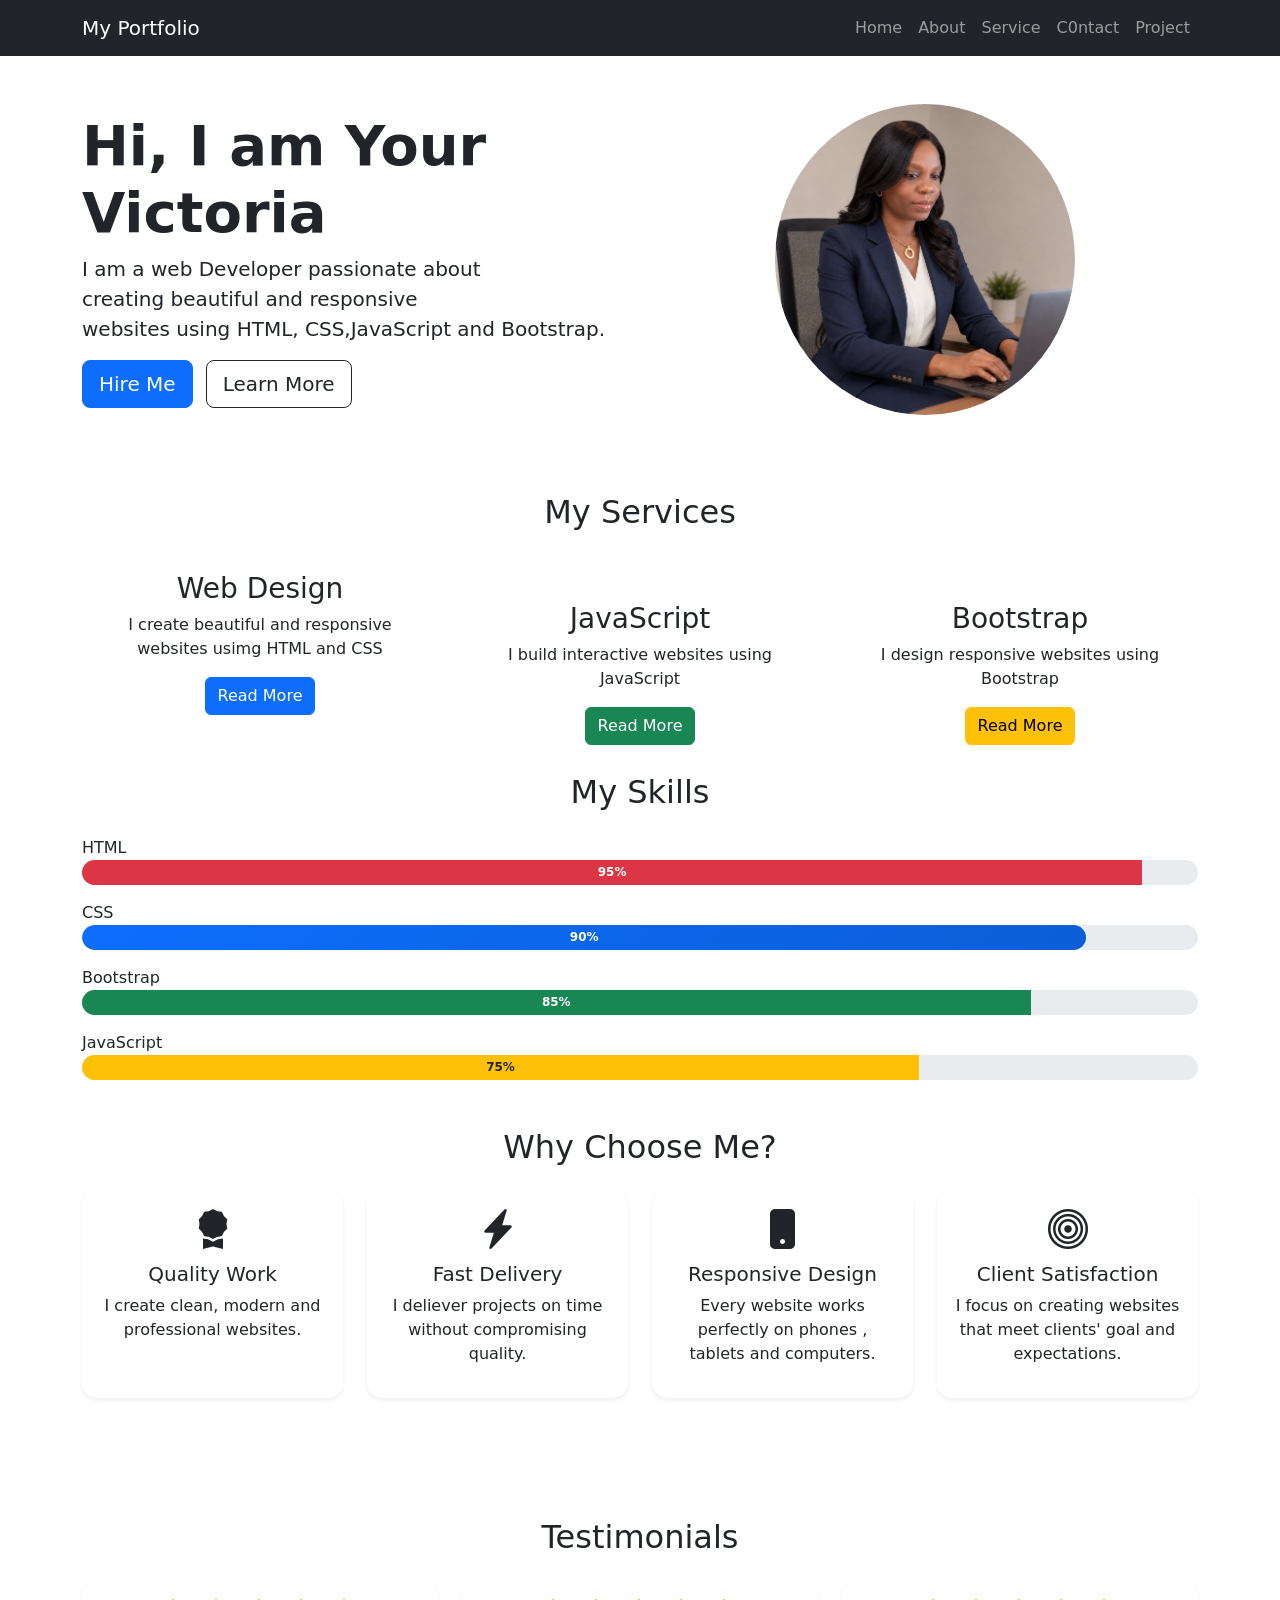
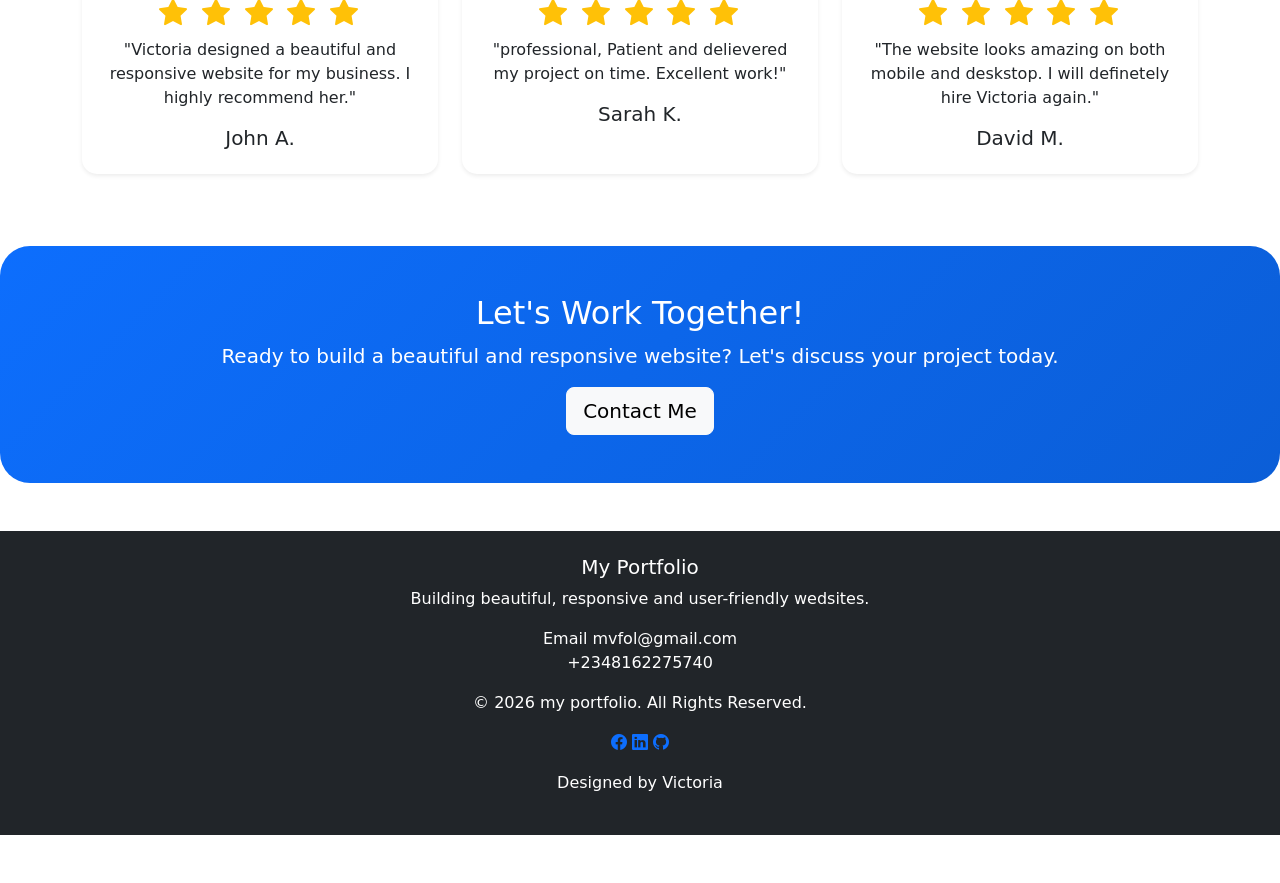
<file: index.html>
<!DOCTYPE html>
<html lang="en">
<head>
  <meta charset="UTF-8">
  <meta name="viewport" content="width=device-width, initial-scale=1.0">
  <title>My Portfolio | Folakemi Victoria</title>
   <link rel="stylesheet" href="https://cdn.jsdelivr.net/npm/bootstrap@5.3.8/dist/css/bootstrap.min.css">
   <link rel="stylesheet" href="https://cdn.jsdelivr.net/npm/bootstrap-icons@1.13.1/font/bootstrap-icons.min.css">
   <link rel="stylesheet" href="https://unpkg.com/aos@2.3.4/dist/aos.css">
    <link rel="icon" type="image/png" href="fk-favicon.png">
<link rel="stylesheet" href="style.css">
</head>
<body>
     <nav class="navbar navbar-expand-lg navbar-dark bg-dark sticky-top">
      <div class="container">
        <a class="navbar-brand" href="#">My Portfolio</a>
        <button class="navbar-toggler"
        type="button"
        data-bs-toggle="collapse"
        data-bs-target="#menu">
        <span class="navbar-toggler-icon"></span>

        </button>
        <div class="collapse navbar-collapse" id="menu">
          <ul class="navbar-nav ms-auto">
            <li class="nav-item">
              <a class="nav-link" href="index.html">Home</a>

            </li>
             <li class="nav-item">
              <a class="nav-link" href="about.html">About</a>

            </li>
             <li class="nav-item">
              <a class="nav-link" href="service.html">Service</a>

            </li>
                <li class="nav-item">
              <a class="nav-link" href="contact.html">C0ntact</a>

            </li>
            <li class="nav-item">
              <a class="nav-link" href="project.html">Project</a>

            </li>




          </ul>

        </div>
         

        </div>

      </div>

    </nav>
    <section class="hero py-5" data-aos="fade-up">
      <div class="container">
        <div class="row align-items-center">
          <div class="col-md-6">
            <h1 class="display-4 fw-bold">Hi, I am Your Victoria</h1>
    <p class="lead" id="Message">I am a web Developer 
      passionate about <br> creating beautiful and responsive <br> websites using
       HTML, CSS,JavaScript and Bootstrap.</p>
            <a href="contact.html" class="btn btn-primary btn-lg">Hire Me</a>
            <a href="about.html" class="btn btn-outline-dark btn-lg ms-2">Learn More</a>
          </div>
          <div class="col-md-6 text-center">
            <img src="my profile pix.png" class="img-fluid rounded-circle" width="300" alt="profile Image">

          </div>

        </div>

      </div>

      <section class="container mt-5 fade-in ">
        <h2 class="text-center mb-4">My Services</h2>
        <div class="row">
          <div class="col-md-4 mb-4">
            <div class="card h-100 text-center">
              <div class="card-body">
                <h3>Web Design</h3>
                <p>I create beautiful and responsive websites usimg HTML and CSS</p>
                <a href="service.html" class="btn btn-primary">Read More</a>

              </div>

            </div>

          </div>
           <div class="col-md-4 mb-4 fade-in">
            <div class="card h-100 text-center">
              <div class="card-body">
                <h3>JavaScript</h3>
                <p>I build interactive websites using JavaScript</p>
                <a href="service.html" class="btn btn-success">Read More</a>

              </div>

            </div>

          </div>
           <div class="col-md-4 mb-4 fade-in">
            <div class="card h-100 text-center">
              <div class="card-body">
                <h3>Bootstrap</h3>
                <p>I design responsive websites using Bootstrap</p>
                <a href="service.html" class="btn btn-warning">Read More</a>

              </div>

            </div>

          </div>

        </div>

      </section>

      <section class="container mt-5">
        <h2 class="text-center mb-4">My Skills</h2>
        <div class="mb-3">
          <label for="
          form-label">HTML</label>
          <div class="progress">
            <div class="progress-bar bg-danger" style="width: 95%;">95%

            </div>

          </div>

        </div>
        <div class="mb-3">
          <label for="
          form-label">  CSS</label>
          <div class="progress">
            <div class="progress-bar bg-primary" style="width: 90%;">90%

            </div>

          </div>

        </div>
        <div class="mb-3">
          <label for="
          form-label">Bootstrap</label>
          <div class="progress">
            <div class="progress-bar bg-success" style="width: 85%;">85%

            </div>

          </div>

        </div>
        <div class="mb-3">
          <label for="
          form-label">JavaScript</label>
          <div class="progress">
            <div class="progress-bar bg-warning text-dark" style="width: 75%;">75%

            </div>

          </div>

        </div>


      </section>

      <section class="container mt-5 mb-5">
        <h2 class="text-center mb-4">Why Choose Me?</h2>
        <div class="row">
          <div class="col-md-3 mb-4">
            <div class="card text-center h-100 shadow-sm">
              <div class="card-body">
                <h1><i class="bi bi-award-fill"></i> </h1>
                <h5>Quality Work</h5>
                <p>I create clean, modern and professional websites.</p>


              </div>

            </div>

          </div>
           <div class="col-md-3 mb-4">
            <div class="card text-center h-100 shadow-sm">
              <div class="card-body">
                <h1><i class="bi bi-lightning-charge-fill"></i> </h1>
                <h5>Fast Delivery</h5>
                <p>I deliever projects on time without compromising quality.</p>


              </div>

            </div>

          </div>
           <div class="col-md-3 mb-4">
            <div class="card text-center h-100 shadow-sm">
              <div class="card-body">
                <h1><i class="bi bi-phone-fill"></i> </h1>
                <h5>Responsive Design</h5>
                <p>Every website works perfectly on phones , tablets and computers.</p>


              </div>

            </div>

          </div>
           <div class="col-md-3 mb-4">
            <div class="card text-center h-100 shadow-sm">
              <div class="card-body">
                <h1><i class="bi bi-bullseye"></i> </h1>
                <h5>Client Satisfaction</h5>
                <p>I focus on creating websites that meet clients' goal and expectations.</p>


              </div>

            </div>

          </div>

        </div>

      </section>

      <section class="container py-5" data-aos="fade-up">
        <h2 class="text-center mb-4">Testimonials</h2>
        <div class="row">
          <div class="col-md-4 mb-4">
            <div class="card shadow-sm h-100 text-center">
              <div class="card-body">
                <h3 class="text-warning">
                  <i class="bi bi-star-fill"></i>
                   <i class="bi bi-star-fill"></i>
                    <i class="bi bi-star-fill"></i>
                     <i class="bi bi-star-fill"></i>
                      <i class="bi bi-star-fill"></i>
                </h3>
                <p>"Victoria designed a beautiful and responsive website for my business. I highly recommend her."</p>
                <h5>John A.</h5>

              </div>

            </div>

          </div>
            <div class="col-md-4 mb-4">
            <div class="card shadow-sm h-100 text-center">
              <div class="card-body">
                <h3 class="text-warning">
                  <i class="bi bi-star-fill"></i>
                   <i class="bi bi-star-fill"></i>
                    <i class="bi bi-star-fill"></i>
                     <i class="bi bi-star-fill"></i>
                      <i class="bi bi-star-fill"></i>
                </h3>
                <p>"professional, Patient and delievered my project on time. Excellent work!"</p>
                <h5>Sarah K.</h5>

              </div>

            </div>

          </div>
            <div class="col-md-4 mb-4">
            <div class="card shadow-sm h-100 text-center">
              <div class="card-body">
                <h3 class="text-warning"><i class="bi bi-star-fill"></i>
                   <i class="bi bi-star-fill"></i>
                    <i class="bi bi-star-fill"></i>
                     <i class="bi bi-star-fill"></i>
                      <i class="bi bi-star-fill"></i></h3>
                <p>"The website looks amazing on both mobile and deskstop. I will definetely hire Victoria again."</p>
                <h5>David M.</h5>

              </div>

            </div>

          </div>
            

        </div>
         
      </section>
      <section class="bg-primary text-white text-center py-5">
        <div class="container">
          <h2>Let's Work Together!</h2>
          <p class="lead">Ready to build a beautiful and responsive website? Let's discuss your project today.</p>
          <a href="contact.html" class="btn btn-light btn-lg">Contact Me</a>

        </div>

      </section>






      <footer class="bg-dark text-white text-center p-4 mt-5" data-aos="fade-up">
        <h5>My Portfolio</h5>
        <p>Building beautiful, responsive and user-friendly wedsites.</p>
        <p>Email mvfol@gmail.com <br>+2348162275740</p>
        <p>&copy 2026 my portfolio. All Rights Reserved.</p>
          <div class="mb-3">
          <a href="#" class="bi bi-facebook"></a>
           <a href="#" class="bi bi-linkedin"></a>
            <a href="#" class="bi bi-github"></a>
              </div>
        <p>Designed by Victoria</p>

      </footer>


    <a href="#" id="backToTop"
    class="btn btn-primary rounded-circle position-fixed bottom-0 end-0 m-4">
  <i class="bi bi-arrow-up"></i></a>
    <script>
      const backToTop = document.getElementById("backToTop");
      window.addEventListener("scroll", function () {
        if(window.scrollY> 200) {
          backToTop.style.display = "block";
        } else{
          backToTop.style.display = "none";
        }
      } );
      backToTop.addEventListener("click", function () {
        window.scrollTo({ top: 0, behavior: "smooth"});
      });
    </script>

     <script src="https://cdn.jsdelivr.net/npm/bootstrap@5.3.8/dist/js/bootstrap.bundle.min.js"></script>
<script src="script.js"></script>
<script src="https://unpkg.com/aos@2.3.4/dist/aos.js"></script>
<script>
  AOS.init({
    duration:1000,
    once:true
  }

  );
</script>
  
</body>
</html>
</file>
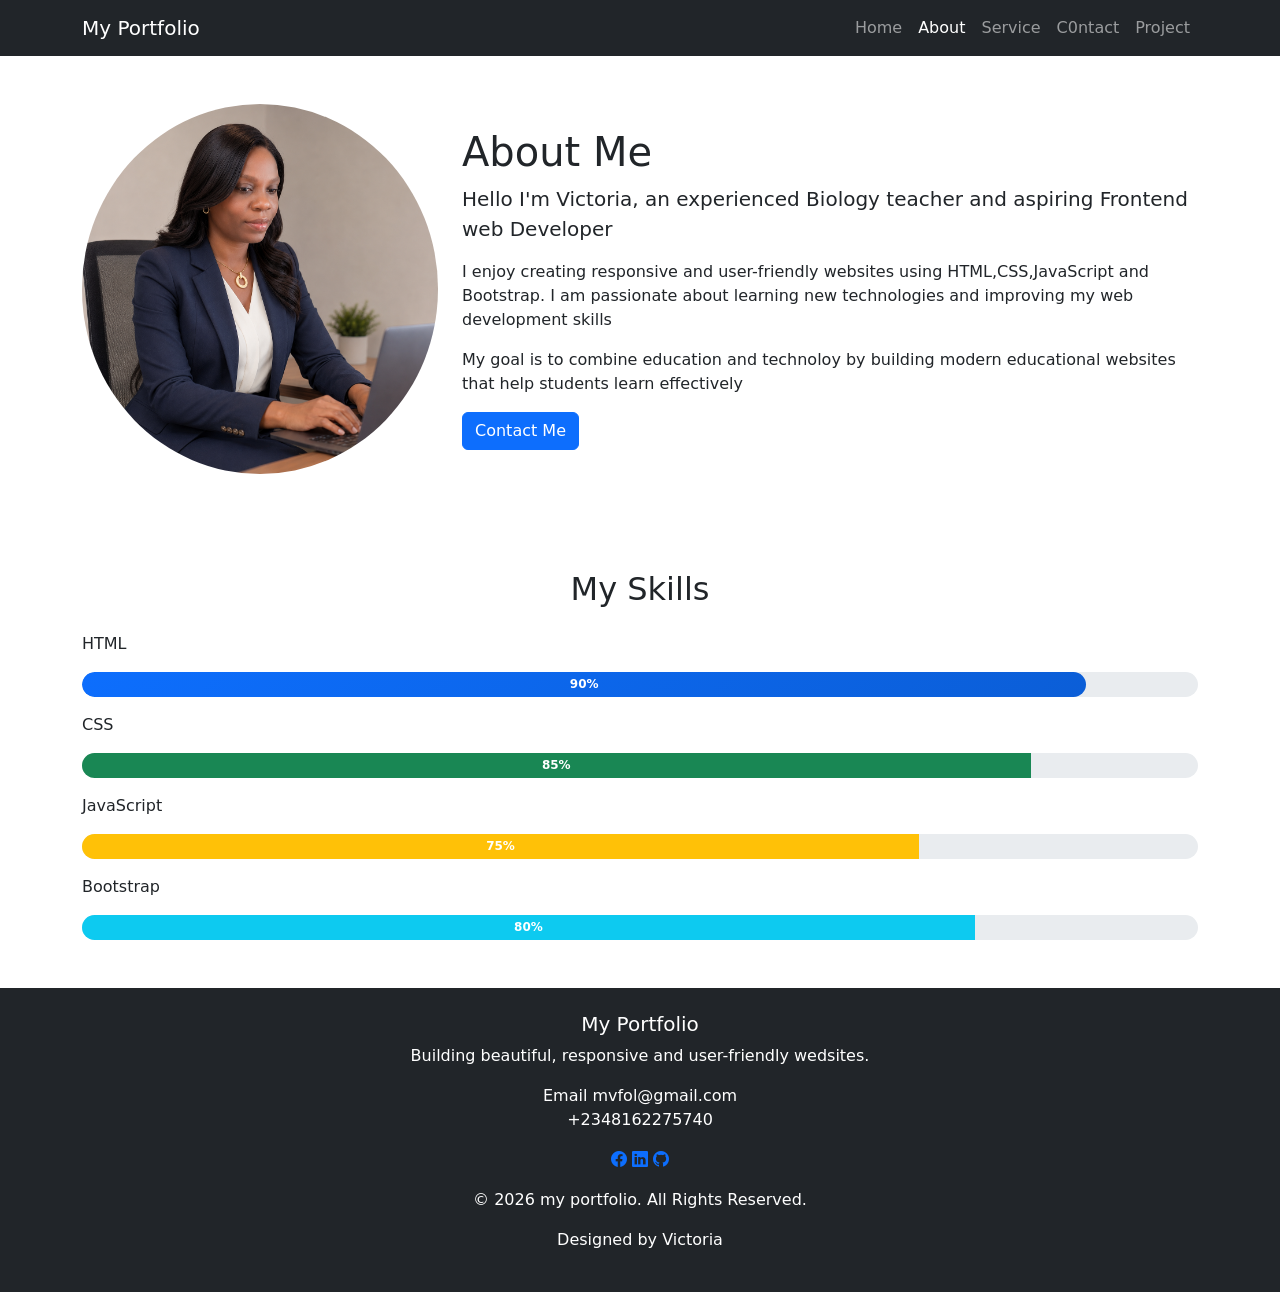
<file: about.html>
<!DOCTYPE html>
<html lang="en">
<head>
  <meta charset="UTF-8">
  <meta name="viewport" content="width=device-width, initial-scale=1.0">
  <title>My Portfolio | Folakemi Victoria</title>
   <link rel="stylesheet" href="https://cdn.jsdelivr.net/npm/bootstrap@5.3.8/dist/css/bootstrap.min.css">
    <link rel="stylesheet" href="https://cdn.jsdelivr.net/npm/bootstrap-icons@1.11.3/font/bootstrap-icons.min.css">
     <link rel="stylesheet" href="https://unpkg.com/aos@2.3.4/dist/aos.css">
     <link rel="icon" type="image/png" href="fk-favicon.png">
<link rel="stylesheet" href="style.css">

</head>
<body>
   
    <nav class="navbar navbar-expand-lg navbar-dark bg-dark sticky-top">
      <div class="container">
        <a class="navbar-brand" href="#">My Portfolio</a>
        <button class="navbar-toggler"
        type="button"
        data-bs-toggle="collapse"
        data-bs-target="#menu">
        <span class="navbar-toggler-icon"></span>

        </button>
        <div class="collapse navbar-collapse" id="menu">
          <ul class="navbar-nav ms-auto">
            <li class="nav-item">
              <a class="nav-link" href="index.html">Home</a>

            </li>
             <li class="nav-item">
              <a class="nav-link active" href="about.html">About</a>

            </li>
             <li class="nav-item">
              <a class="nav-link" href="service.html">Service</a>

            </li>
                <li class="nav-item">
              <a class="nav-link" href="contact.html">C0ntact</a>

            </li>
            <li class="nav-item">
              <a class="nav-link" href="project.html">Project</a>

            </li>




          </ul>

        </div>

        </div>

      </div>

    </nav>
    <div class="container py-5" data-aos="fade-right">
      <div class="row align-items-center">
        <div class="col-md-4 text-center">
          <img src="my profile pix.png" class="img-fluid rounded-circle" alt="Folakemi">

        </div>
        <div class="col-md-8">
          <h1>About Me</h1>
          <p class="lead">Hello I'm <strong>Victoria, an experienced Biology teacher and aspiring Frontend web Developer</strong></p>
          
<p> I enjoy creating responsive and user-friendly websites using HTML,CSS,JavaScript and Bootstrap. I am passionate about learning new technologies and improving my web development skills</p>

<p>My goal is to combine education and technoloy by building modern educational websites that help students learn effectively</p>      
<a href="contact.html" class="btn btn-primary">Contact Me</a>

</div>

      </div>

    </div>

    <div class="container pt-5" data-aos="zoom-in">
      <h2 class="text-center mb-4">My Skills</h2>
      <p>HTML</p>
      <div class="progress mb-3">
        <div class="progress-bar bg-primary" style="width: 90%;">90%</div>
        </div>
         <p>CSS</p>
      <div class="progress mb-3">
        <div class="progress-bar bg-success" style="width: 85%;">85%</div>
        </div>
         <p>JavaScript</p>
      <div class="progress mb-3">
        <div class="progress-bar bg-warning" style="width: 75%;">75%</div>
        </div>
         <p>Bootstrap</p>
      <div class="progress mb-3">
        <div class="progress-bar bg-info" style="width: 80%;">80%</div>

      </div>

    </div>







     <footer class="bg-dark text-white text-center p-4 mt-5" data-aos="fade-up">
        <h5>My Portfolio</h5>
        <p>Building beautiful, responsive and user-friendly wedsites.</p>
        <p>Email mvfol@gmail.com <br>+2348162275740</p>
          <div class="mb-3">
          <a href="#" class="bi bi-facebook"></a>
           <a href="#" class="bi bi-linkedin"></a>
            <a href="#" class="bi bi-github"></a>
              </div>
        <p>&copy 2026 my portfolio. All Rights Reserved.</p>
        <p>Designed by Victoria</p>

      </footer>
       <a href="#" id="backToTop"
    class="btn btn-primary rounded-circle position-fixed bottom-0 end-0 m-4">
  <i class="bi bi-arrow-up"></i></a>
    <script>
      const backToTop = document.getElementById("backToTop");
      window.addEventListener("scroll", function () {
        if(window.scrollY> 200) {
          backToTop.style.display = "block";
        } else{
          backToTop.style.display = "none";
        }
      } );
      backToTop.addEventListener("click", function () {
        window.scrollTo({ top: 0, behavior: "smooth"});
      });
    </script>
  

<script src="script.js"></script>
   <script src="https://cdn.jsdelivr.net/npm/bootstrap@5.3.8/dist/js/bootstrap.bundle.min.js"></script>
   <script src="https://unpkg.com/aos@2.3.4/dist/aos.js"></script>
<script>
  AOS.init({
    duration:1000,
    once:true
  }

  );
</script>


  
</body>
</html>
</file>
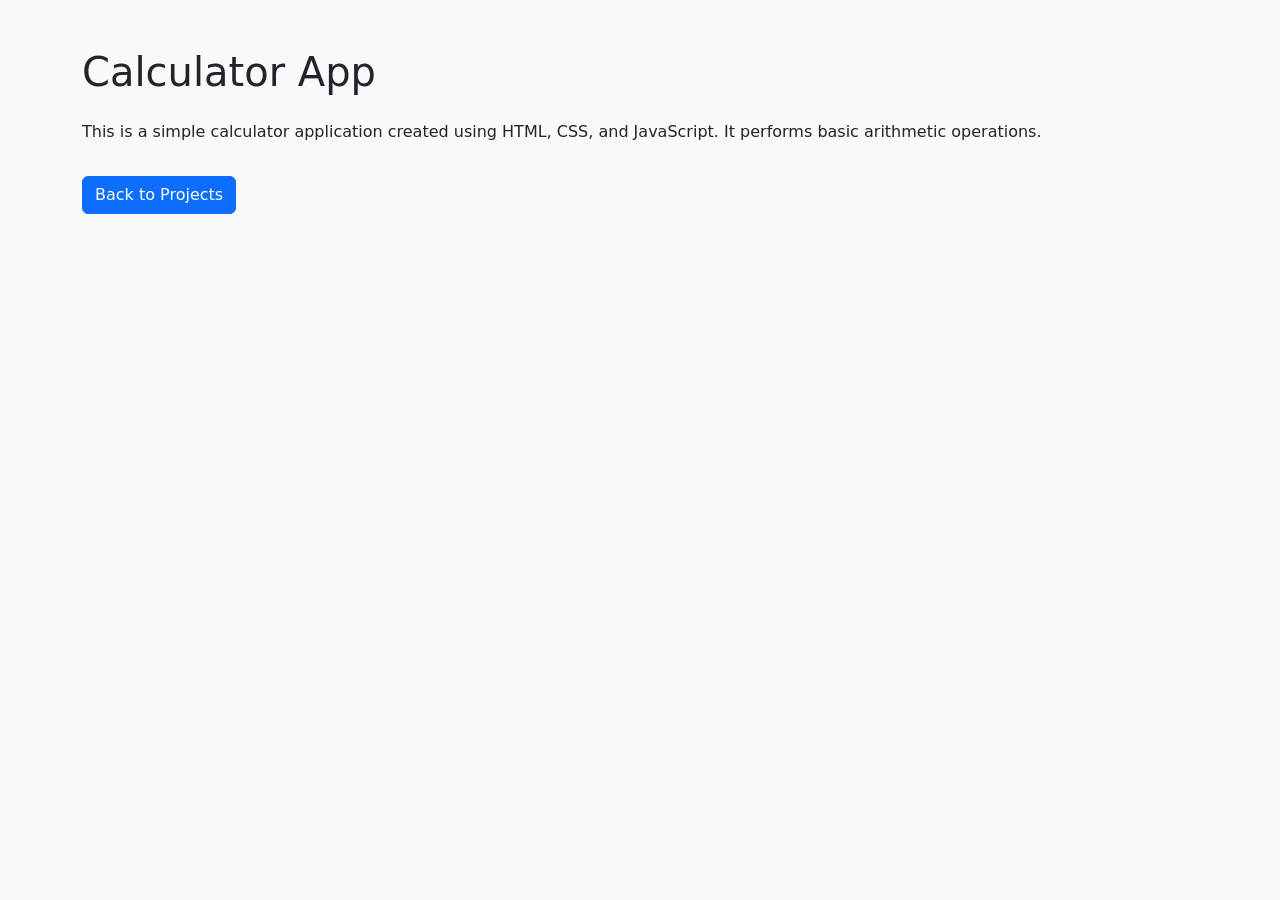
<file: calculator-project.html>
<!DOCTYPE html>
<html lang="en">
<head>
  <meta charset="UTF-8">
  <meta name="viewport" content="width=device-width, initial-scale=1.0">
  <title>Document</title>
  <link rel="stylesheet" href="https://cdn.jsdelivr.net/npm/bootstrap@5.3.8/dist/css/bootstrap.min.css">
    <link rel="stylesheet" href="https://cdn.jsdelivr.net/npm/bootstrap-icons@1.11.3/font/bootstrap-icons.min.css">

</head>
<body class="bg-light">
<div class="container py-5">
    <h1 class="mb-4">Calculator App</h1>
    <p>This is a simple calculator application created using HTML, CSS, and JavaScript. It performs basic arithmetic operations.</p>
    <a href="project.html" class="btn btn-primary mt-3">Back to Projects</a>

  </div>
 









    <script src="https://cdn.jsdelivr.net/npm/bootstrap@5.3.8/dist/js/bootstrap.bundle.min.js"></script>
  
  
</body>
</html>
</file>
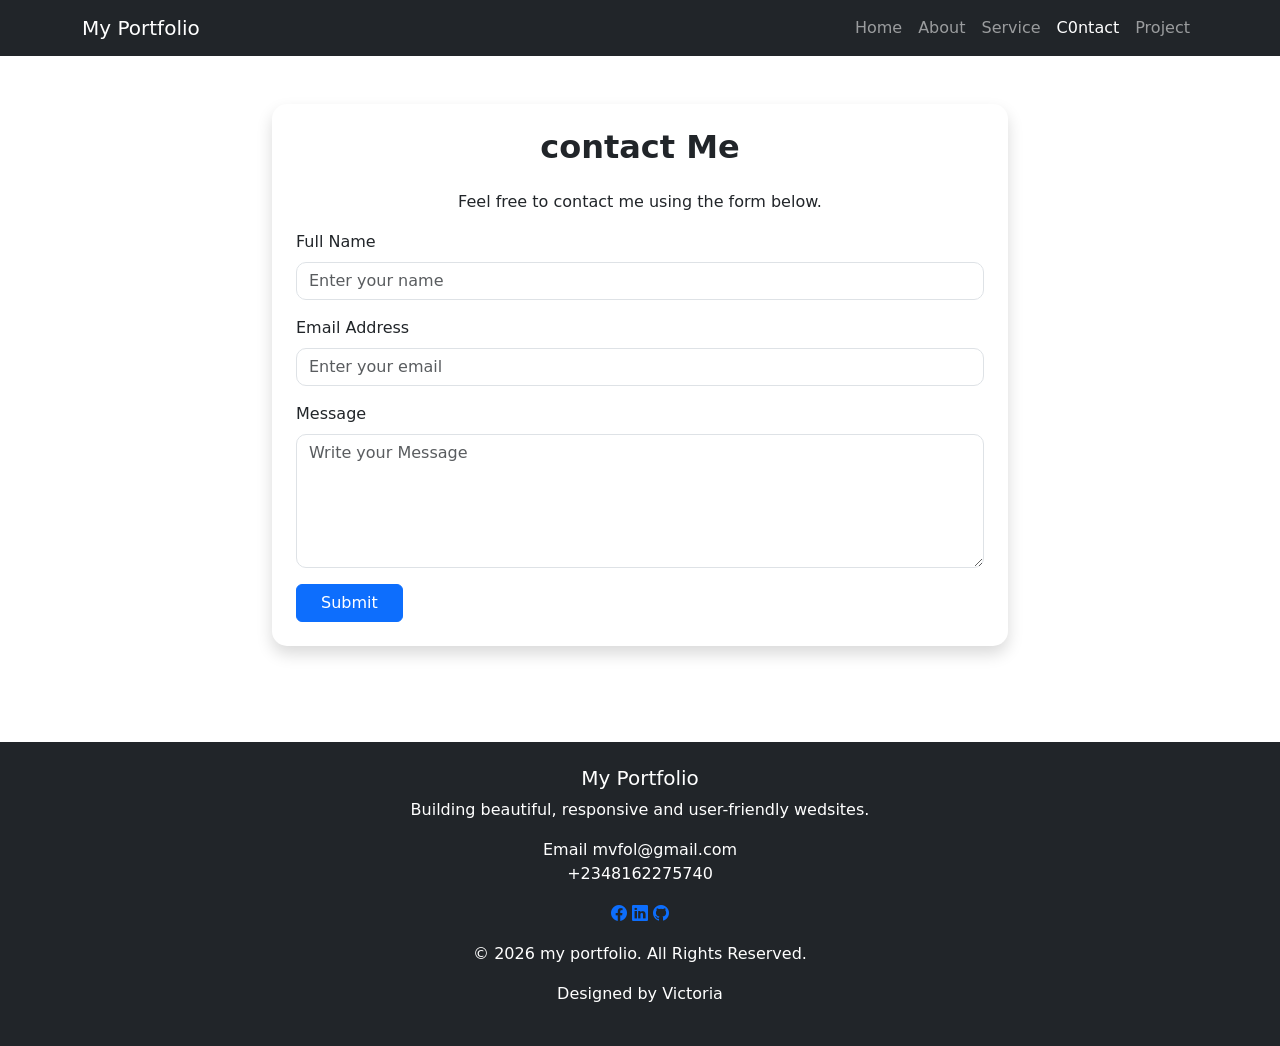
<file: contact.html>
<!DOCTYPE html>
<html lang="en">
<head>
  <meta charset="UTF-8">
  <meta name="viewport" content="width=device-width, initial-scale=1.0">
  <title>My Portfolio | Folakemi Victoria</title>
   <link rel="stylesheet" href="https://cdn.jsdelivr.net/npm/bootstrap@5.3.8/dist/css/bootstrap.min.css">
   <link rel="stylesheet" href="https://cdn.jsdelivr.net/npm/bootstrap-icons@1.11.3/font/bootstrap-icons.min.css">
    <link rel="stylesheet" href="https://unpkg.com/aos@2.3.4/dist/aos.css">
    <link rel="icon" type="image/png" href="fk-favicon.png">
    
<link rel="stylesheet" href="style.css">

</head>
<body>
    
  
     <nav class="navbar navbar-expand-lg navbar-dark bg-dark sticky-top">
      <div class="container">
        <a class="navbar-brand" href="#">My Portfolio</a>
        <button class="navbar-toggler"
        type="button"
        data-bs-toggle="collapse"
        data-bs-target="#menu">
        <span class="navbar-toggler-icon"></span>

        </button>
        <div class="collapse navbar-collapse" id="menu">
          <ul class="navbar-nav ms-auto">
            <li class="nav-item">
              <a class="nav-link" href="index.html">Home</a>

            </li>
             <li class="nav-item">
              <a class="nav-link" href="about.html">About</a>

            </li>
             <li class="nav-item">
              <a class="nav-link" href="service.html">Service</a>

            </li>
                <li class="nav-item">
              <a class="nav-link active" href="contact.html">C0ntact</a>

            </li>
            <li class="nav-item">
              <a class="nav-link" href="project.html">Project</a>

            </li>




          </ul>

        </div>

        </div>

      </div>

    </nav>

    <div class="container py-5" data-aos="fade-left">
      <div class="row justify-content-center">
        <div class="col-md-8">
          <div class="card shadow p-4">
      <h2 class="text-center mb-4">contact Me</h2>
      <p class="text-center">Feel free to contact me using the form below.</p>
    <form id="contactform">
      <div class="mb-3">
        <label class="form-label">Full Name</label>
        <input type="text" class="form-control"
         placeholder="Enter your name">
 </div>

      <div class="mb-3">
        <label class="form-label">Email Address</label>
        <input type="email" class="form-control" placeholder="Enter your email">
  </div>

      <div class="mb-3">
        <label class="form-label">Message</label>
        <textarea class="form-control" rows="5" placeholder="Write your Message"></textarea>
   </div>

      <button class="btn btn-primary px-4">Submit</button>
      <p id="successMessage" class="text-success mt-3 text-center"
      style="display: none;">Thank you! Your Message has been sent successfully.

      </p>
       </div>
    </form>
     </div>
      </div>
      </div>


    </div>





     <footer class="bg-dark text-white text-center p-4 mt-5" data-aos="fade-up">
        <h5>My Portfolio</h5>
        <p>Building beautiful, responsive and user-friendly wedsites.</p>
        <p>Email mvfol@gmail.com <br>+2348162275740</p>
          <div class="mb-3">
          <a href="#" class="bi bi-facebook"></a>
           <a href="#" class="bi bi-linkedin"></a>
            <a href="#" class="bi bi-github"></a>
              </div>
        <p>&copy 2026 my portfolio. All Rights Reserved.</p>
        <p>Designed by Victoria</p>

      </footer>
       <a href="#" id="backToTop"
    class="btn btn-primary rounded-circle position-fixed bottom-0 end-0 m-4">
  <i class="bi bi-arrow-up"></i></a>
    <script>
      const backToTop = document.getElementById("backToTop");
      window.addEventListener("scroll", function () {
        if(window.scrollY> 200) {
          backToTop.style.display = "block";
        } else{
          backToTop.style.display = "none";
        }
      } );
      backToTop.addEventListener("click", function () {
        window.scrollTo({ top: 0, behavior: "smooth"});
      });
    </script>
    <script src="script.js"></script>
  
    <script src="https://cdn.jsdelivr.net/npm/bootstrap@5.3.8/dist/js/bootstrap.bundle.min.js"></script>
    <script src="https://unpkg.com/aos@2.3.4/dist/aos.js"></script>
<script>
  AOS.init({
    duration:1000,
    once:true
  }

  );
</script>

  
</body>
</html>
</file>
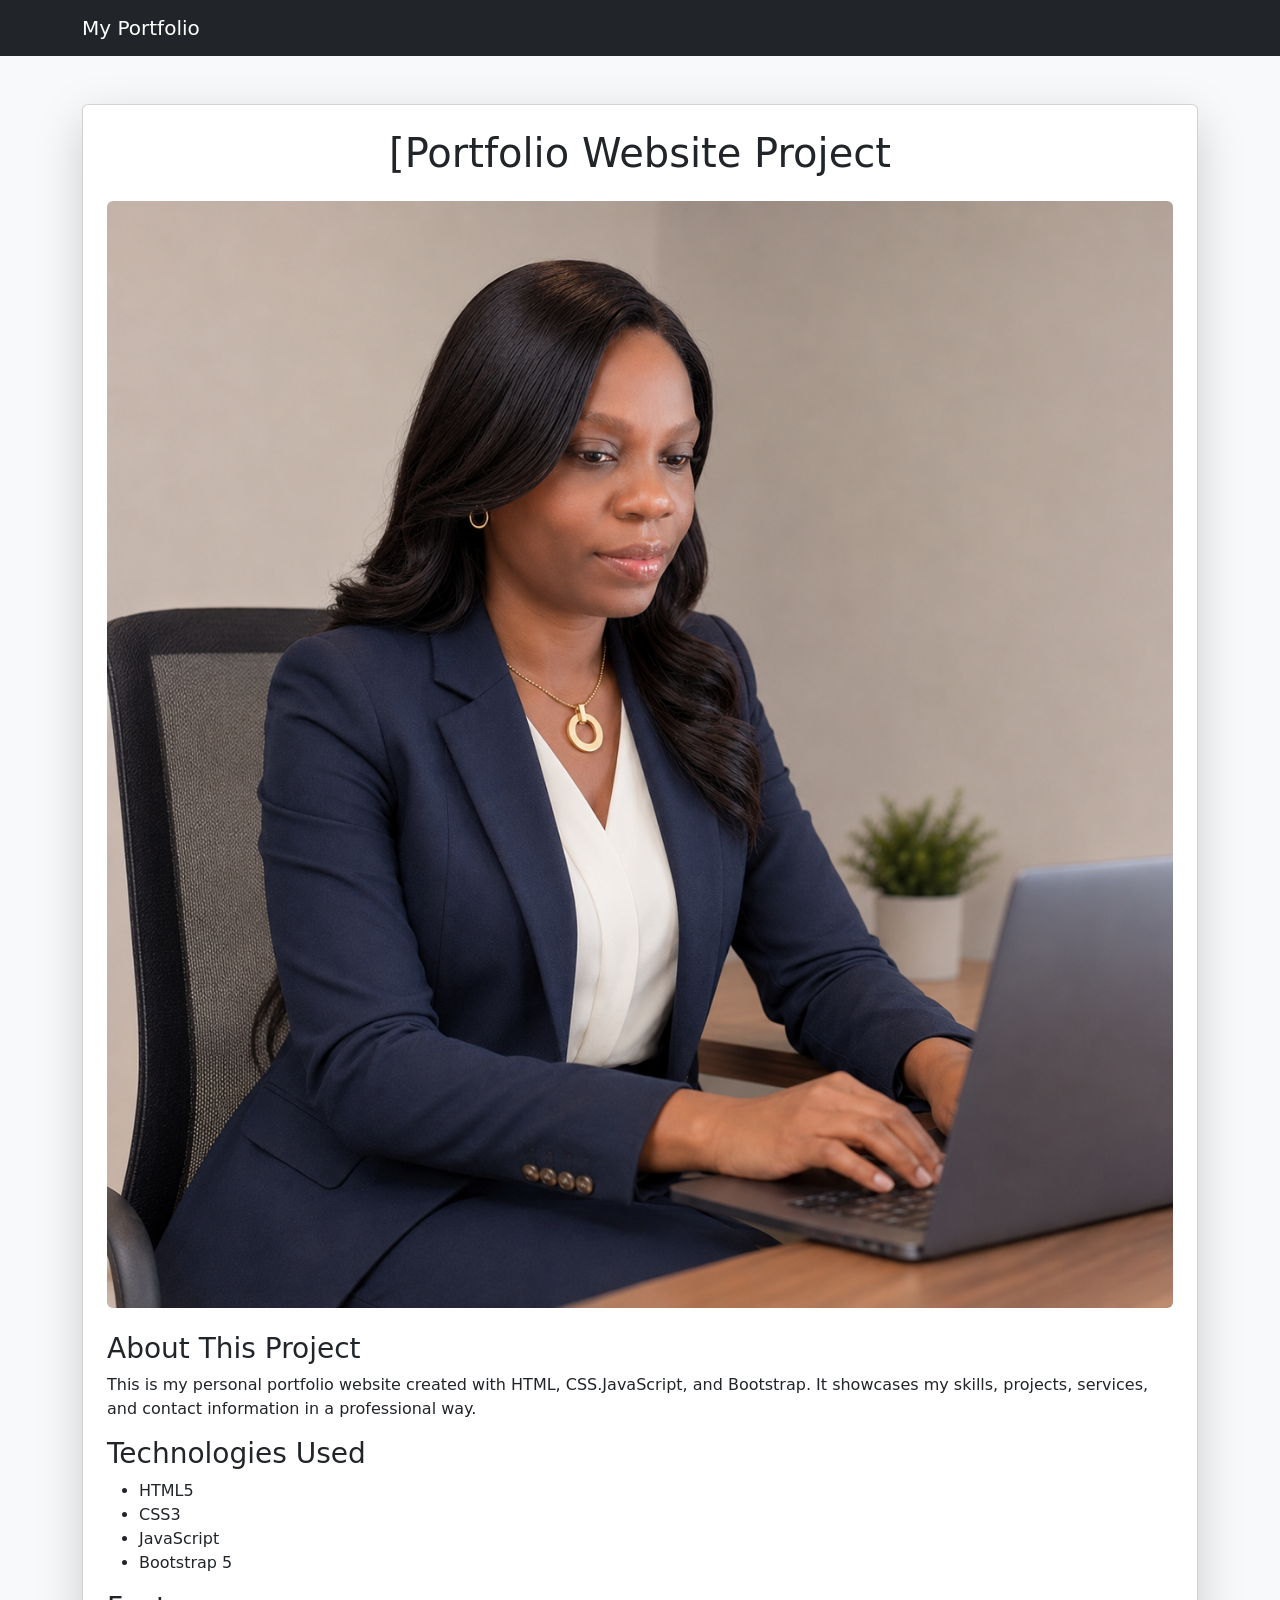
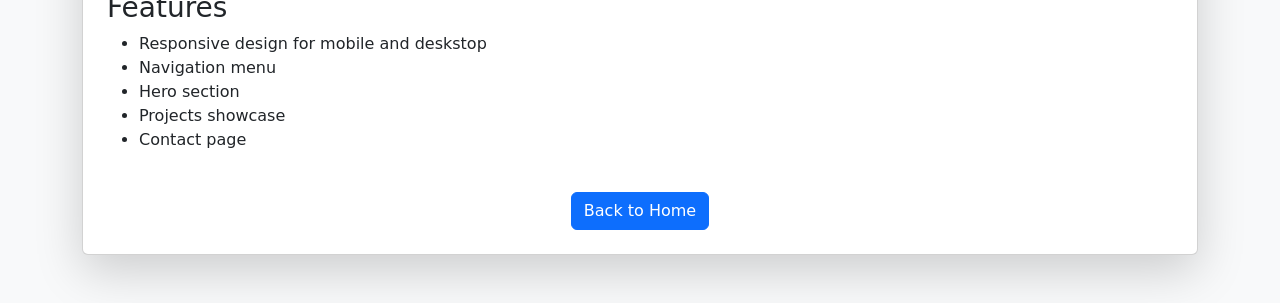
<file: portfolio-project.html>
<!DOCTYPE html>
<html lang="en">
<head>
  <meta charset="UTF-8">
  <meta name="viewport" content="width=device-width, initial-scale=1.0">
  <title>Document</title>
   <link rel="stylesheet" href="https://cdn.jsdelivr.net/npm/bootstrap@5.3.8/dist/css/bootstrap.min.css">
    <link rel="stylesheet" href="https://cdn.jsdelivr.net/npm/bootstrap-icons@1.11.3/font/bootstrap-icons.min.css">

</head>
<body class="bg-light">
  <nav class="navbar navbar-expand-lg navbar-dark bg-dark">
    <div class="container">
      <a class="navbar-brand" href="index.html">My Portfolio</a>

    </div>

  </nav>
  <div class="container py-5">
    <div class="card shadow-lg p-4">
      <h1 class="text-center mb-4">[Portfolio Website Project</h1>
      <img src="my profile pix.png" class="img-fluid rounded mb-4"  alt="portfolio project image">
      <h3>About This Project</h3>
      <p>This is my personal portfolio website created with HTML, CSS.JavaScript, and Bootstrap.
        It showcases my skills, projects, services, and contact information in a professional way.
      </p>
      <h3>Technologies Used</h3>
      <ul>
        <li>HTML5</li>
        <li>CSS3</li>
        <li>JavaScript</li>
        <li>Bootstrap 5</li>
      </ul>
      <h3>Features</h3>
      <ul>
        <li>Responsive design for mobile and deskstop</li>
        <li>Navigation menu</li>
        <li>Hero section</li>
        <li>Projects  showcase</li>
        <li>Contact page</li>
      </ul>

      <div class="text-center mt-4">
        <a href="index.html" class="btn btn-primary">Back to Home</a>

      </div>

    </div>

  </div>
 
  


   <script src="https://cdn.jsdelivr.net/npm/bootstrap@5.3.8/dist/js/bootstrap.bundle.min.js"></script>
  
</body>
</html>
</file>
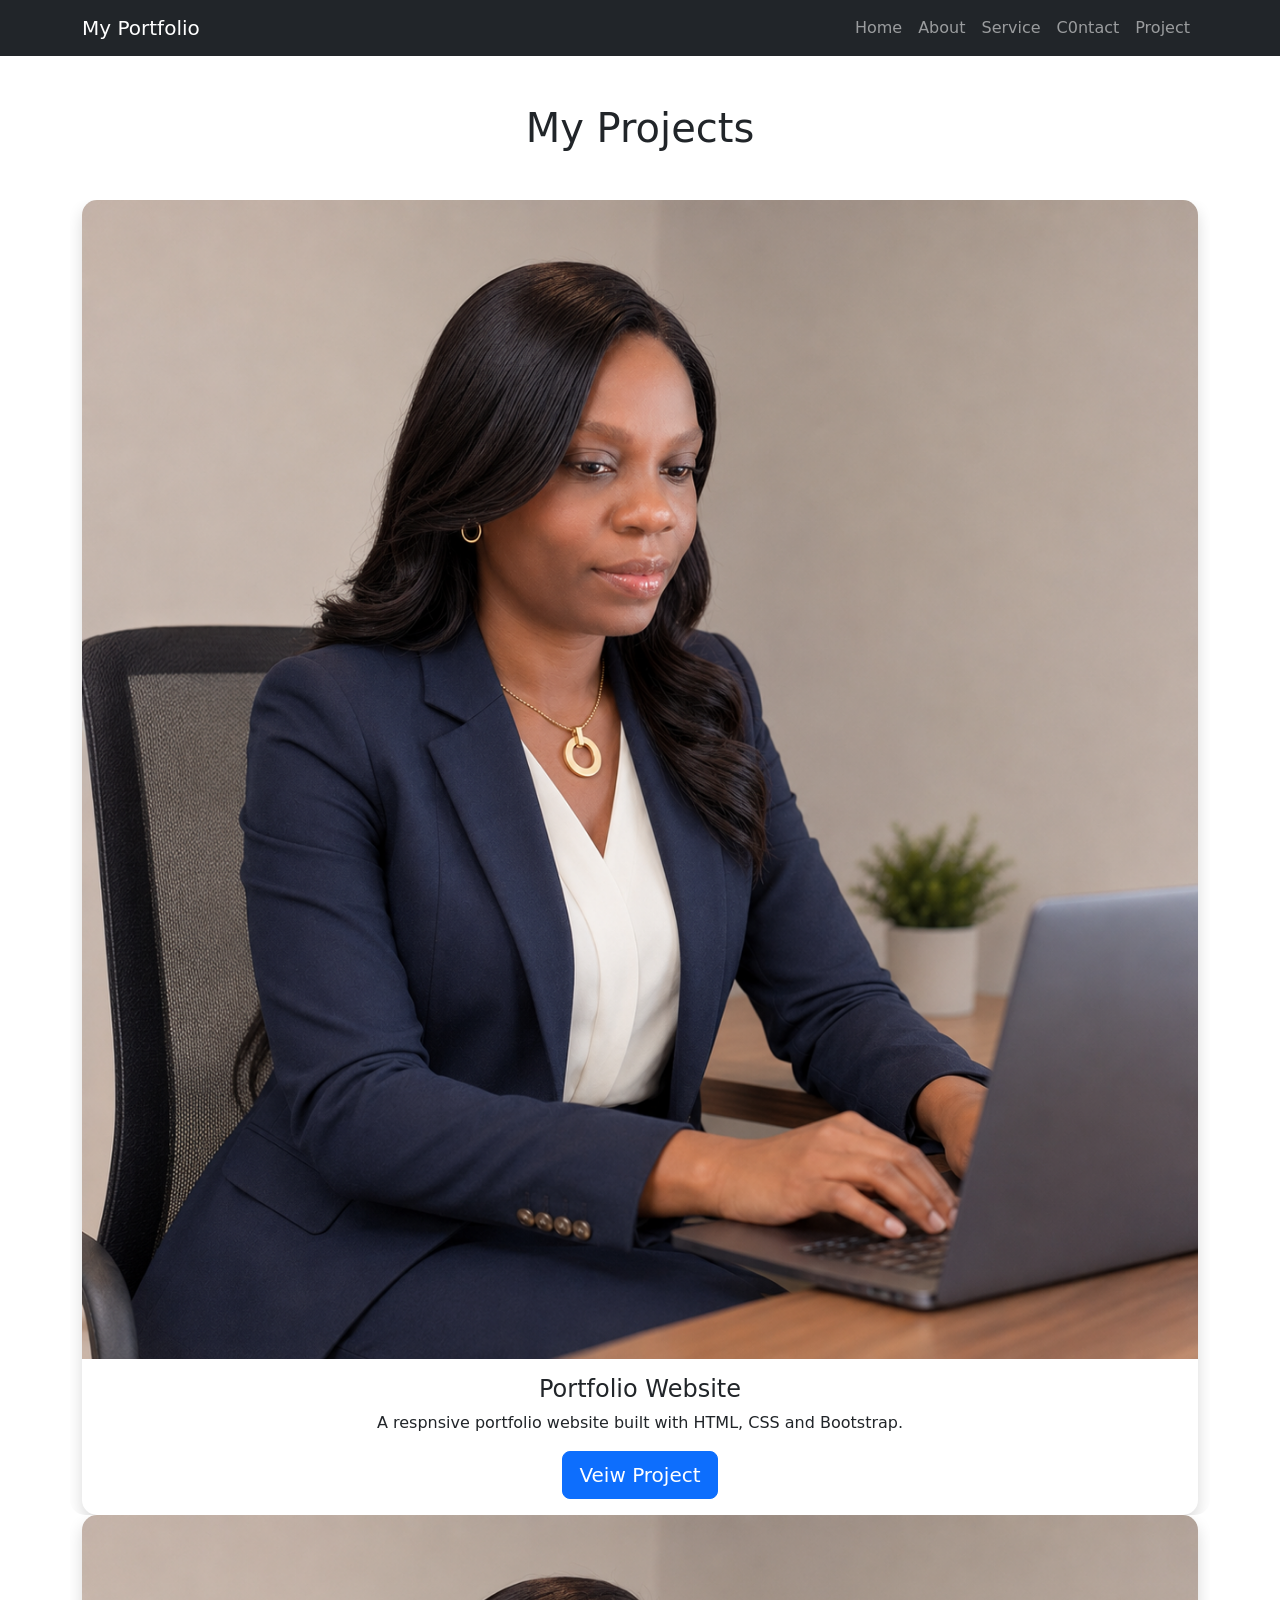
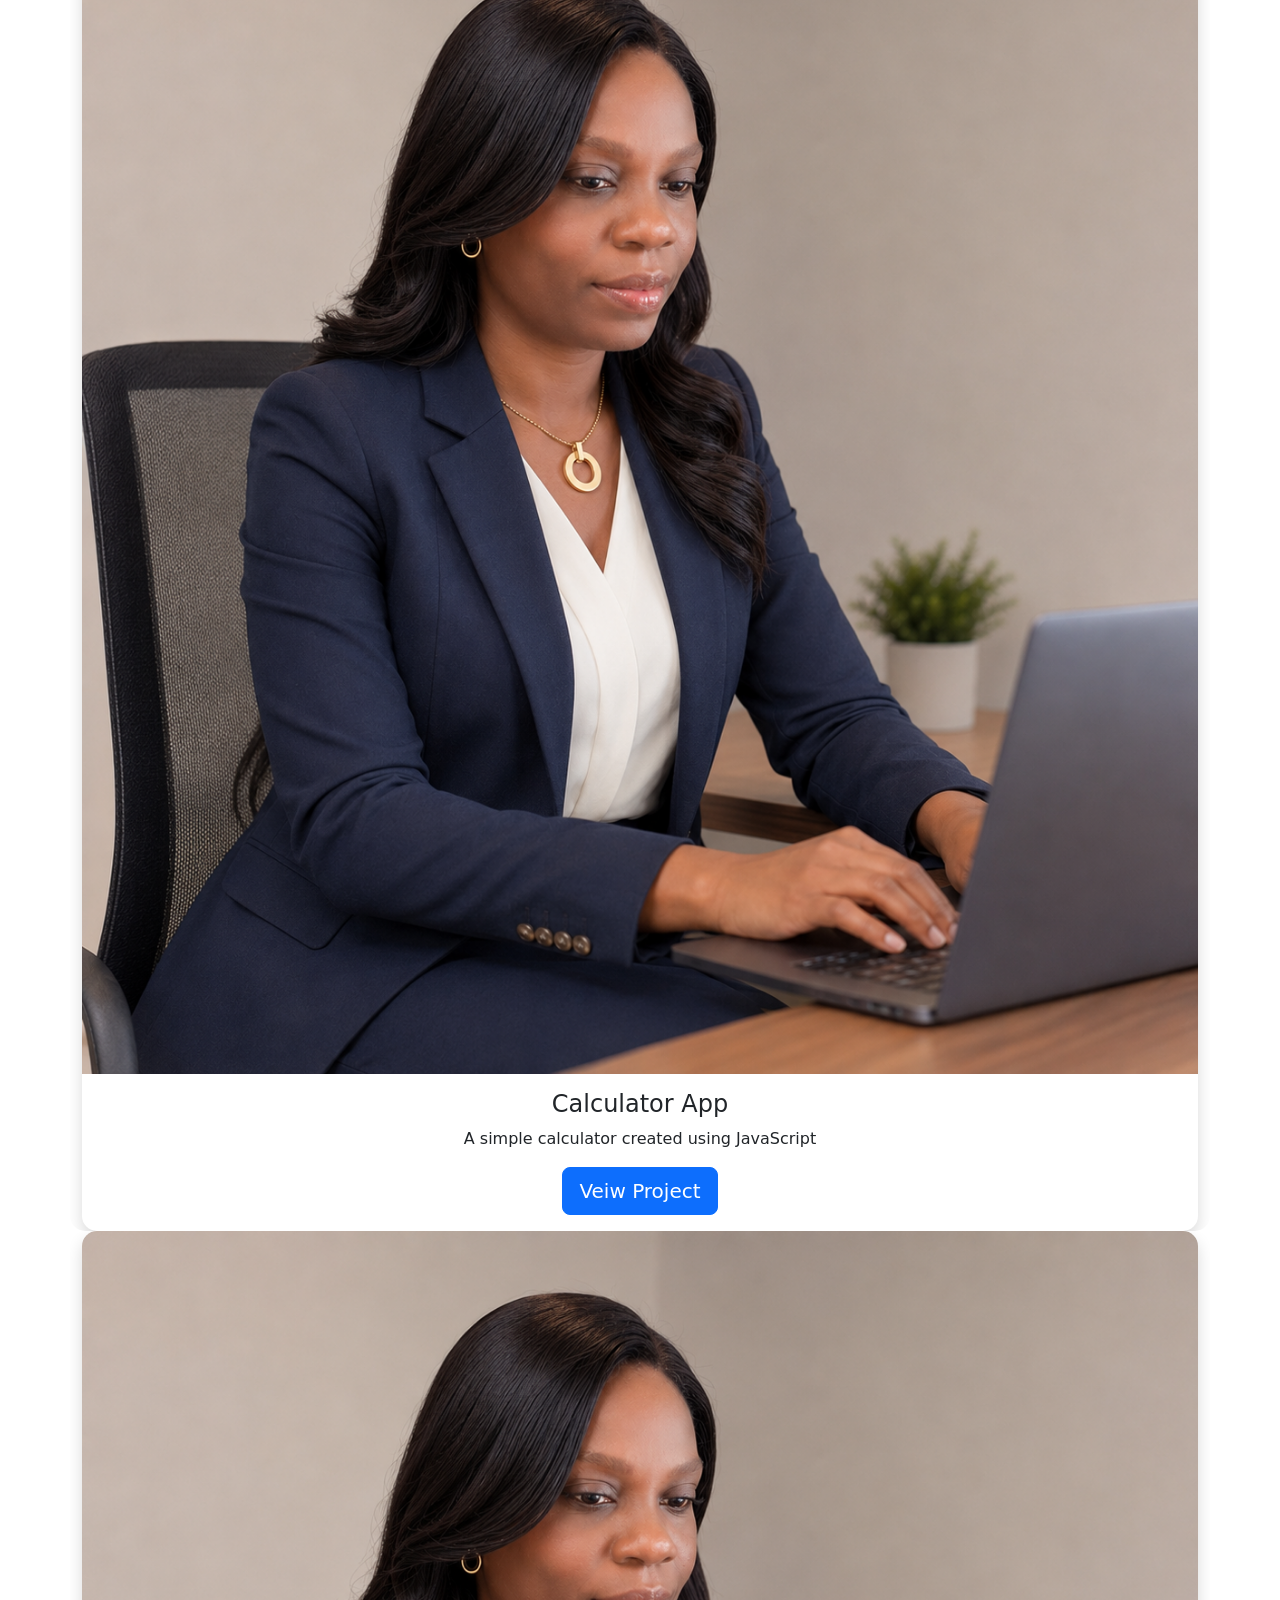
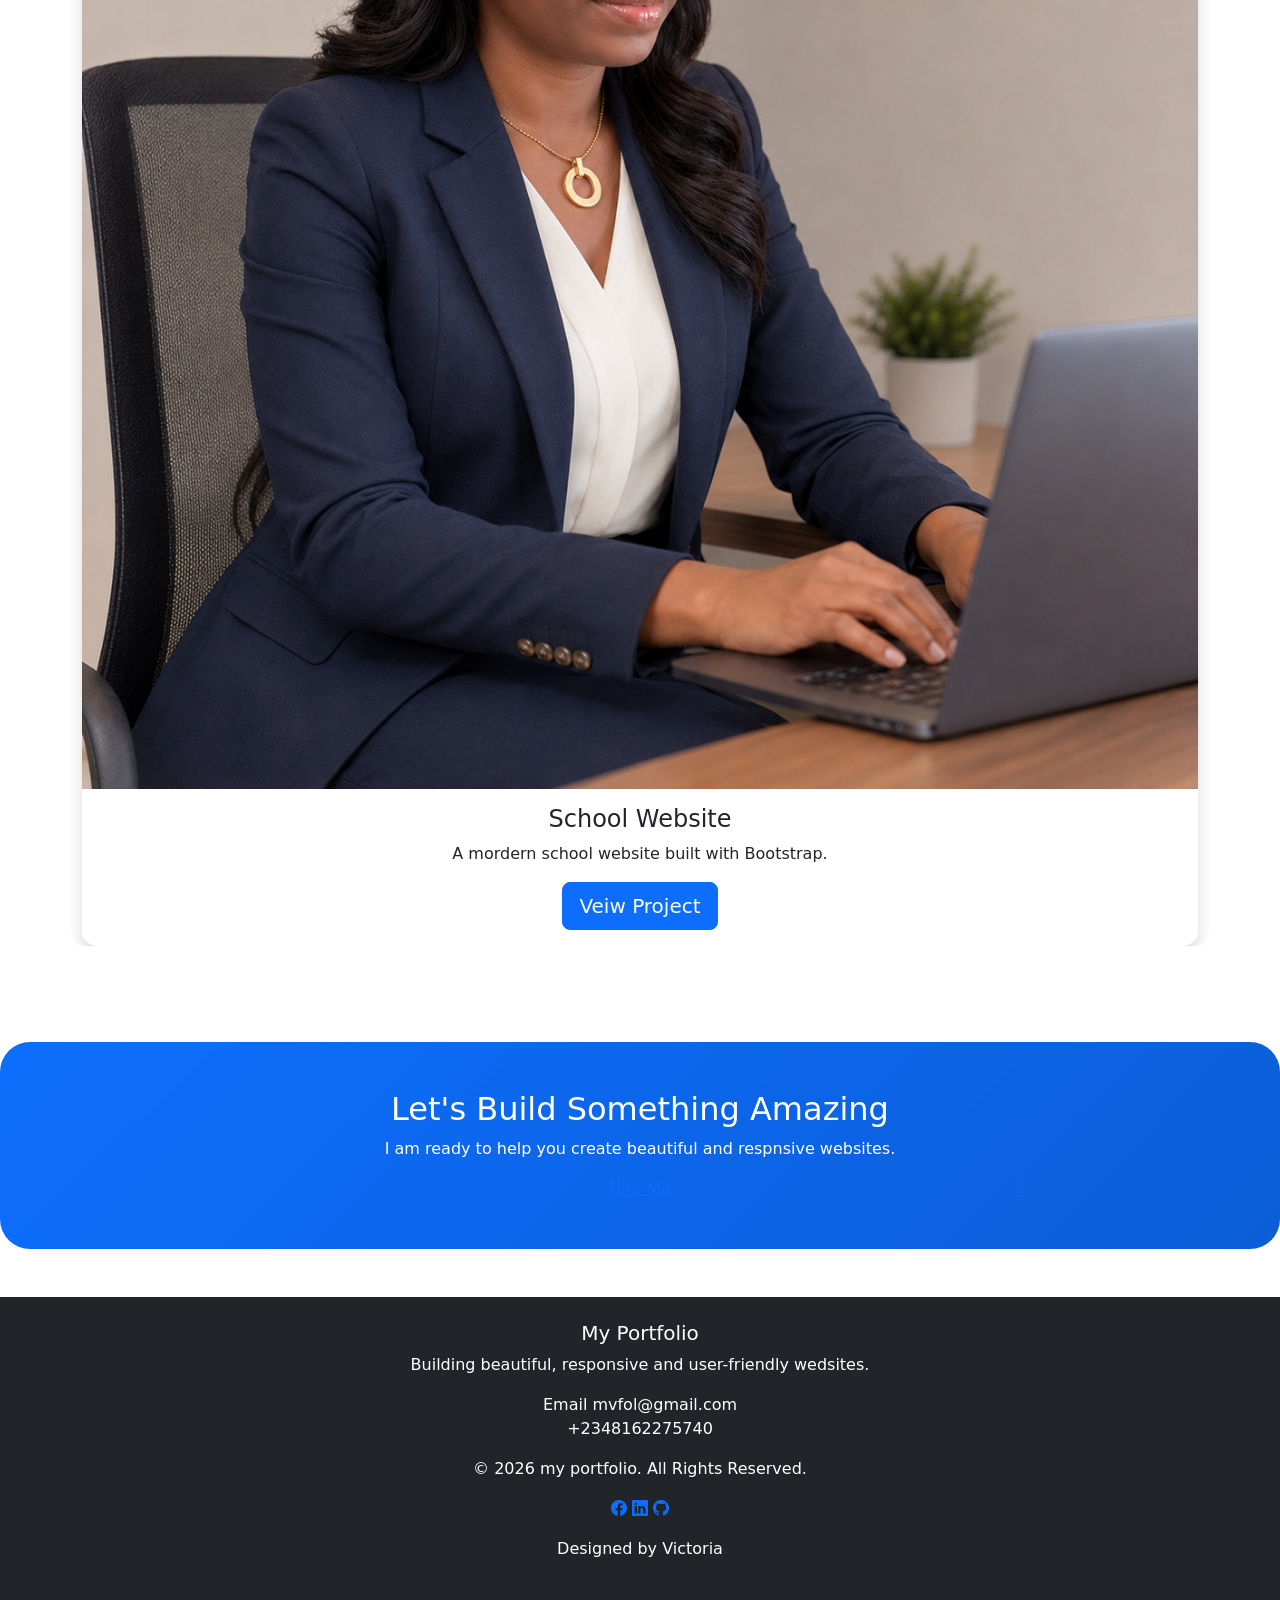
<file: project.html>
<!DOCTYPE html>
<html lang="en">
<head>
  <meta charset="UTF-8">
  <meta name="viewport" content="width=device-width, initial-scale=1.0">
  <title>My Portfolio | Folakemi Victoria</title>
    <link rel="stylesheet" href="https://cdn.jsdelivr.net/npm/bootstrap@5.3.8/dist/css/bootstrap.min.css">
    <link rel="stylesheet" href="https://cdn.jsdelivr.net/npm/bootstrap-icons@1.11.3/font/bootstrap-icons.min.css">
     <link rel="stylesheet" href="https://unpkg.com/aos@2.3.4/dist/aos.css">
    <link rel="icon" type="image/png" href="fk-favicon.png">
    <link rel="stylesheet" href="style.css">
<style>
  .card{
  transition:transform 0.3s ease box-shadow 0.3s ease;  
  }
  
  
  .card:hover{
    transform: translateY(-10px);
    box-shadow: 0 10px 20px rgba(0,0,0,0.2);
  }
</style>
</head>
<body>
  

    <nav class="navbar navbar-expand-lg navbar-dark bg-dark sticky-top">
      <div class="container">
        <a class="navbar-brand" href="#">My Portfolio</a>
        <button class="navbar-toggler"
        type="button"
        data-bs-toggle="collapse"
        data-bs-target="#menu">
        <span class="navbar-toggler-icon"></span>

        </button>
        <div class="collapse navbar-collapse" id="menu">
          <ul class="navbar-nav ms-auto">
            <li class="nav-item">
              <a class="nav-link" href="index.html">Home</a>

            </li>
             <li class="nav-item">
              <a class="nav-link" href="about.html">About</a>

            </li>
             <li class="nav-item">
              <a class="nav-link" href="service.html">Service</a>

            </li>
                <li class="nav-item">
              <a class="nav-link" href="contact.html">C0ntact</a>

            </li>
             <li class="nav-item active">
              <a class="nav-link" href="project.html">Project</a>

            </li>



             </ul>

        </div>
         

        </div>

      </div>

    </nav>
    <section class="container py-5" data-aos="fade-up">
      <h1 class="text-center mb-5">My Projects</h1>
      <div class="row">
        <div class="card h-100" data-aos="zoom-in">
          <div class="card shadow">
            <img src="my profile pix.png" class="card-img-top" alt="Portfolio   Website">
            <div class="card-body text-center">
              <h4>Portfolio Website</h4>
              <p>A respnsive portfolio website built with HTML, CSS and Bootstrap.</p>
              <a href="portfolio-project.html" class="btn btn-primary btn-lg">Veiw Project</a>

            </div>

          </div>

        </div>

         <div class="card h-100" data-aos="zoom-in">
           <div class="card shadow">
             <img src="my profile pix.png" class="card-img-top" alt="Portfolio   Website">
            
             <div class="card-body text-center">
              <h4>Calculator App</h4>
              <p>A simple calculator created using JavaScript</p>
                <a href="calculator-project.html" class="btn btn-primary btn-lg">Veiw Project</a>
             </div>

           </div>

         </div>
          <div class="card h-100"  data-aos="zoom-in">
             <div class="card shadow">
               <img src="my profile pix.png" class="card-img-top" alt="Portfolio   Website">
            
               <div class="card-body text-center">
                <h4>School Website</h4>
              <p>A mordern school website built with Bootstrap.</p>
              <a href="school-project.html" class="btn btn-primary btn-lg">Veiw Project</a>

               </div>

             </div>
             
            

          </div>


      </div>



    </section>
     <section class="bg-primary text-white text-center p-5 mt-5">
      <h2>Let's Build Something Amazing</h2>
      <p>I am ready to help you create beautiful and respnsive websites.</p>
      <a href="contact.html" btn btn-light btn-lg>Hire Me</a>

     </section>




     <footer class="bg-dark text-white text-center p-4 mt-5" data-aos="fade-up">
        <h5>My Portfolio</h5>
        <p>Building beautiful, responsive and user-friendly wedsites.</p>
        <p>Email mvfol@gmail.com <br>+2348162275740</p>
        <p>&copy 2026 my portfolio. All Rights Reserved.</p>
          <div class="mb-3">
          <a href="#" class="bi bi-facebook"></a>
           <a href="#" class="bi bi-linkedin"></a>
            <a href="#" class="bi bi-github"></a>
              </div>
        <p>Designed by Victoria</p>

      </footer>
       <a href="#" id="backToTop"
    class="btn btn-primary rounded-circle position-fixed bottom-0 end-0 m-4">
  <i class="bi bi-arrow-up"></i></a>
    <script>
      const backToTop = document.getElementById("backToTop");
      window.addEventListener("scroll", function () {
        if(window.scrollY> 200) {
          backToTop.style.display = "block";
        } else{
          backToTop.style.display = "none";
        }
      } );
      backToTop.addEventListener("click", function () {
        window.scrollTo({ top: 0, behavior: "smooth"});
      });
    </script>

<script src="script.js"></script>
  <script src="https://cdn.jsdelivr.net/npm/bootstrap@5.3.8/dist/js/bootstrap.bundle.min.js"></script>
  <script src="https://unpkg.com/aos@2.3.4/dist/aos.js"></script>
<script>
  AOS.init({
    duration:1000,
    once:true
  }

  );
</script>
  
</body>
</html>
</file>
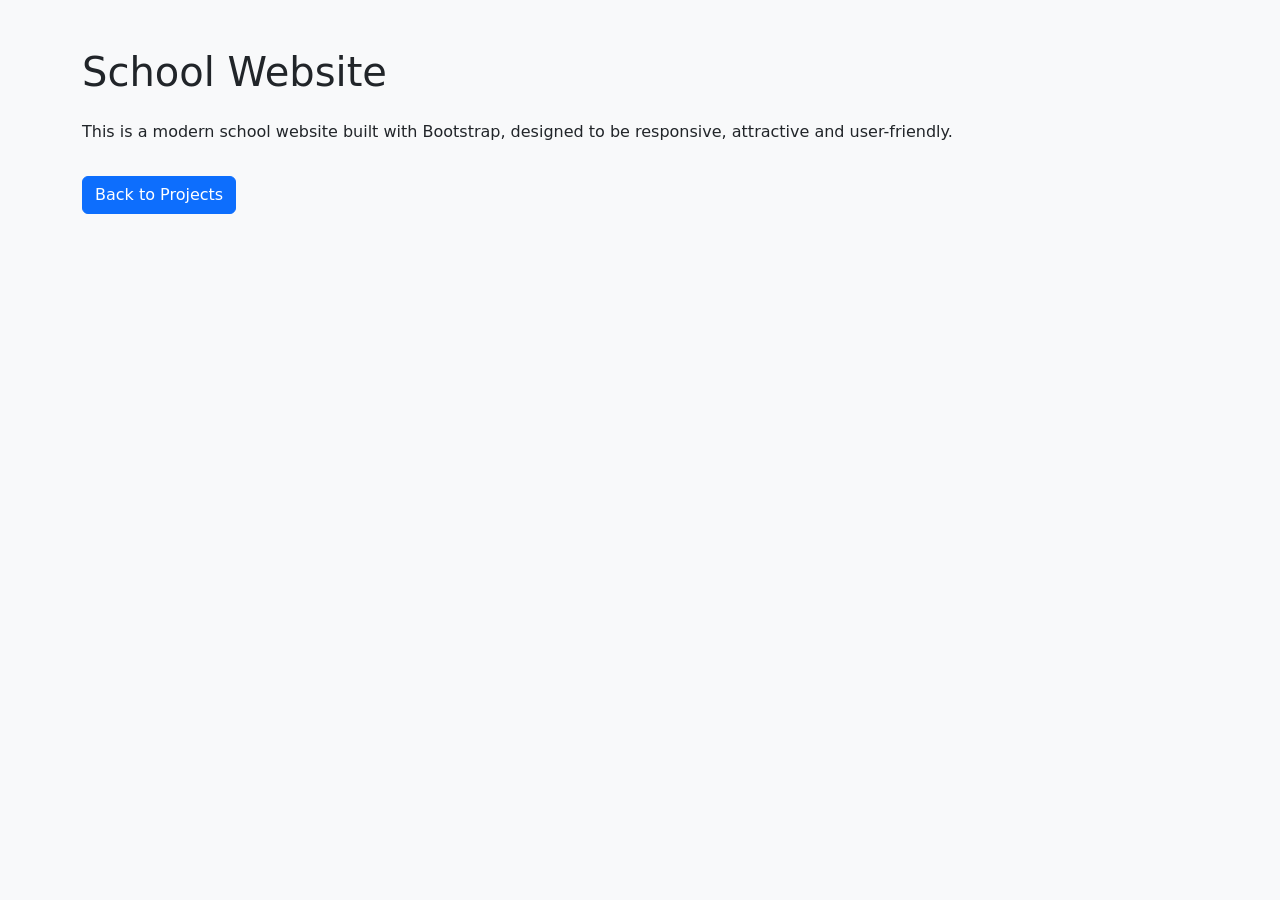
<file: school-project.html>
<!DOCTYPE html>
<html lang="en">
<head>
  <meta charset="UTF-8">
  <meta name="viewport" content="width=device-width, initial-scale=1.0">
  <title>Document</title>
  <link rel="stylesheet" href="https://cdn.jsdelivr.net/npm/bootstrap@5.3.8/dist/css/bootstrap.min.css">
    <link rel="stylesheet" href="https://cdn.jsdelivr.net/npm/bootstrap-icons@1.11.3/font/bootstrap-icons.min.css">

</head>
<body class="bg-light">
  <div class="container py-5">
    <h1 class="mb-4">School Website</h1>
    <p>This is a modern school website built with Bootstrap, designed to be responsive, attractive and user-friendly.</p>
    <a href="project.html" class="btn btn-primary mt-3">Back to Projects</a>

  </div>











   <script src="https://cdn.jsdelivr.net/npm/bootstrap@5.3.8/dist/js/bootstrap.bundle.min.js"></script>
  
  
</body>
</html>
</file>
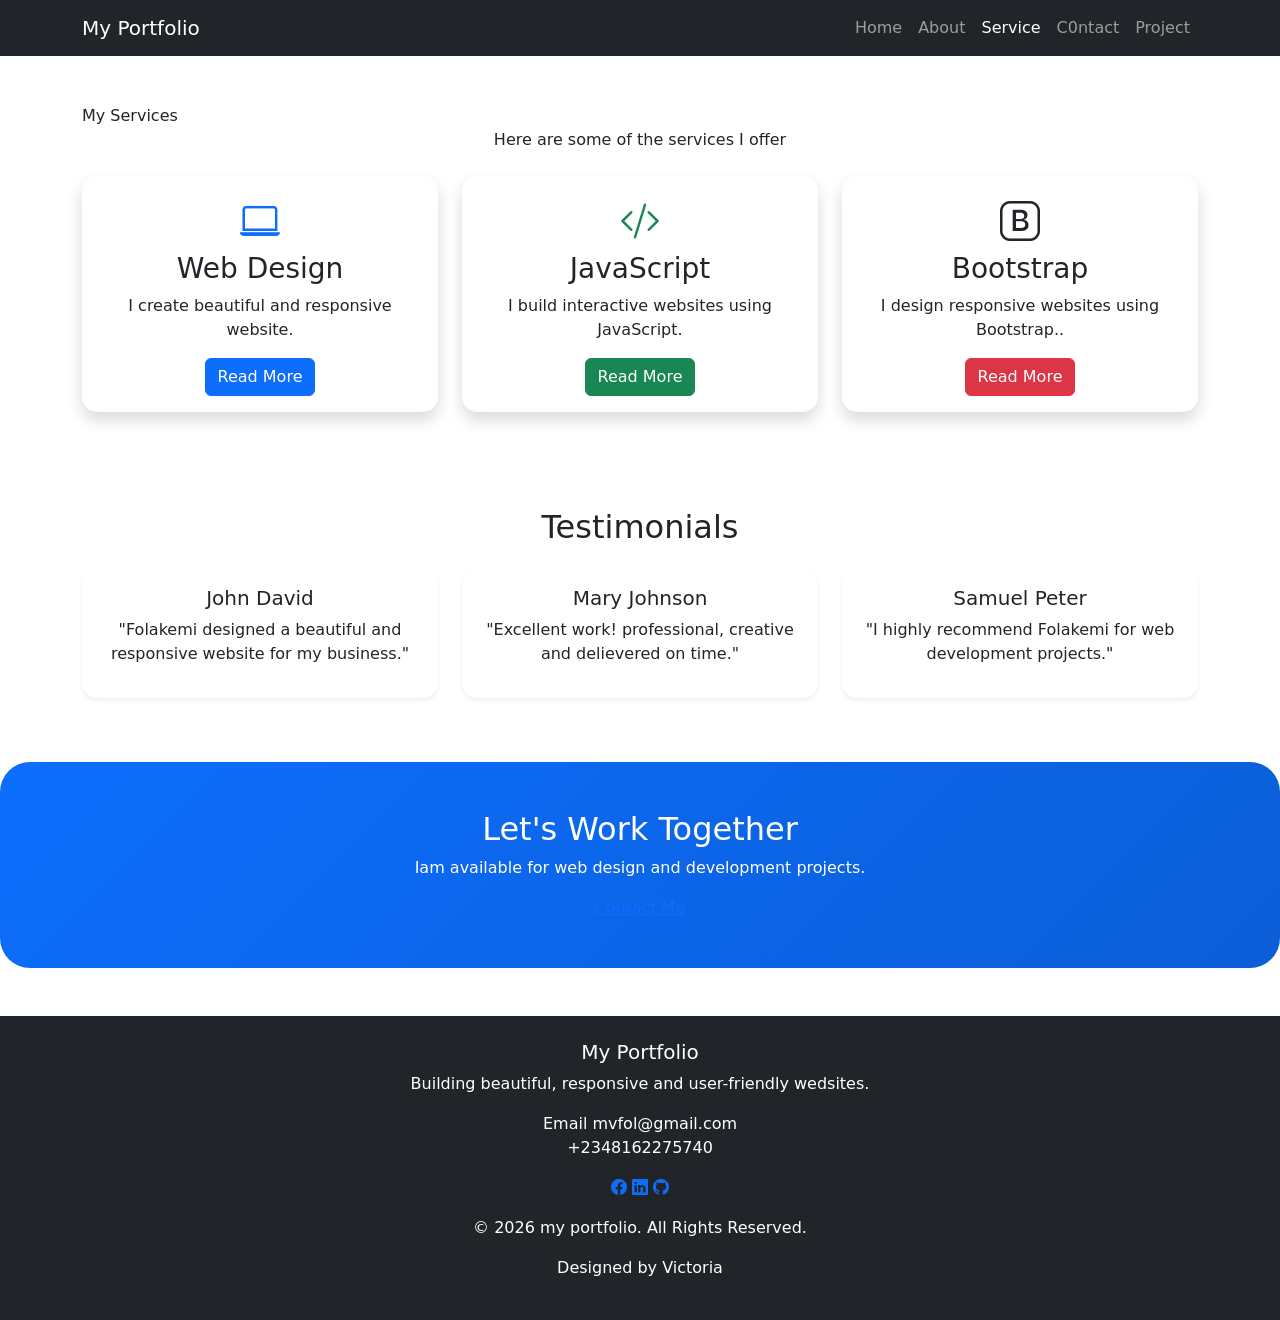
<file: service.html>
<!DOCTYPE html>
<html lang="en">
<head>
  <meta charset="UTF-8">
  <meta name="viewport" content="width=device-width, initial-scale=1.0">
  <title>My Portfolio | Folakemi Victoria</title>
   <link rel="stylesheet" href="https://cdn.jsdelivr.net/npm/bootstrap@5.3.8/dist/css/bootstrap.min.css">
    <link rel="stylesheet" href="https://cdn.jsdelivr.net/npm/bootstrap-icons@1.11.3/font/bootstrap-icons.min.css">
     <link rel="stylesheet" href="https://unpkg.com/aos@2.3.4/dist/aos.css">
     <link rel="icon" type="image/png" href="fk-favicon.png">
<link rel="stylesheet" href="style.css">

</head>
<body>
   
     <nav class="navbar navbar-expand-lg navbar-dark bg-dark sticky-top">
      <div class="container">
        <a class="navbar-brand" href="#">My Portfolio</a>
        <button class="navbar-toggler"
        type="button"
        data-bs-toggle="collapse"
        data-bs-target="#menu">
        <span class="navbar-toggler-icon"></span>

        </button>
        <div class="collapse navbar-collapse" id="menu">
          <ul class="navbar-nav ms-auto">
            <li class="nav-item">
              <a class="nav-link" href="index.html">Home</a>

            </li>
             <li class="nav-item">
              <a class="nav-link" href="about.html">About</a>

            </li>
             <li class="nav-item">
              <a class="nav-link active" href="service.html">Service</a>

            </li>
                <li class="nav-item">
              <a class="nav-link" href="contact.html">C0ntact</a>

            </li>
            <li class="nav-item">
              <a class="nav-link" href="project.html">Project</a>

            </li>




          </ul>

        </div>

        </div>

      </div>

    </nav>
    <div class="container py-5" data-aos="fade-left">
      <h class="text-center">My Services</h1>
        <p class="text-center ">Here are some of the services I offer</p>
        <div class="row mt-4">
          <div class="col-md-4">
            <div class="card shadow">
              <div class="card-body text-center">
                <i class="bi bi-laptop fs-1 text-primary">

                </i>
                <h3>Web Design</h3>
                <p>I create beautiful and responsive website.</p>
                <a href="#" class="btn btn-primary">Read More</a>

              </div>

            </div>

          </div>

           <div class="col-md-4">
             <div class="card shadow">
             <div class="card-body text-center">
                <i class="bi bi-code-slash fs-1 text-success">

                </i>
                <h3>JavaScript</h3>
                <p>I build interactive websites using JavaScript.</p>
                <a href="#" class="btn btn-success">Read More</a>

              </div>

            </div>

          </div>

           <div class="col-md-4">
             <div class="card shadow">
             <div class="card-body text-center">
                <i class="bi bi-bootstrap fs-1 text-dangr">

                </i>
                <h3>Bootstrap</h3>
                <p>I design responsive websites using Bootstrap..</p>
                <a href="#" class="btn btn-danger">Read More</a>

              </div>

            </div>

          </div>

          </div>
        </div>
        


    </div>
    <section class="container mt-5">
      <h2 class="text-center mb-4">Testimonials</h2>
      <div class="row">
        <div class="col-md-4 mb-3">
          <div class="card shadow-sm">
            <div class="card-body text-center">
              <h5>John David</h5>
              <p>"Folakemi designed a beautiful and responsive website for my business."</p>

            </div>


          </div>

        </div>
         <div class="col-md-4 mb-3">
          <div class="card shadow-sm">
            <div class="card-body text-center">
              <h5>Mary Johnson</h5>
              <p>"Excellent work! professional, creative and delievered on time."</p>

            </div>


          </div>

        </div>
         <div class="col-md-4 mb-3">
          <div class="card shadow-sm">
            <div class="card-body text-center">
              <h5>Samuel Peter</h5>
              <p>"I highly recommend Folakemi for web development projects."</p>

            </div>


          </div>

        </div>

      </div>

    </section>

     <section class="bg-primary text-white text-center p-5 mt-5">
      <h2>Let's Work Together</h2>
      <p>Iam available for web design and development projects.</p>
      <a href="contact.html" btn btn-light btn-lg>Contact Me</a>

     </section>



     <footer class="bg-dark text-white text-center p-4 mt-5" data-aos="fade-up">
        <h5>My Portfolio</h5>
        <p>Building beautiful, responsive and user-friendly wedsites.</p>
        <p>Email mvfol@gmail.com <br>+2348162275740</p>
        <div class="mb-3">
          <a href="#" class="bi bi-facebook"></a>
           <a href="#" class="bi bi-linkedin"></a>
            <a href="#" class="bi bi-github"></a>
              </div>
        <p>&copy 2026 my portfolio. All Rights Reserved.</p>
        <p>Designed by Victoria</p>

      </footer>
       <a href="#" id="backToTop"
    class="btn btn-primary rounded-circle position-fixed bottom-0 end-0 m-4">
  <i class="bi bi-arrow-up"></i></a>
    <script>
      const backToTop = document.getElementById("backToTop");
      window.addEventListener("scroll", function () {
        if(window.scrollY> 200) {
          backToTop.style.display = "block";
        } else{
          backToTop.style.display = "none";
        }
      } );
      backToTop.addEventListener("click", function () {
        window.scrollTo({ top: 0, behavior: "smooth"});
      });
    </script>
  











<script src="script.js"></script>
    <script src="https://cdn.jsdelivr.net/npm/bootstrap@5.3.8/dist/js/bootstrap.bundle.min.js"></script>
    <script src="https://unpkg.com/aos@2.3.4/dist/aos.js"></script>
<script>
  AOS.init({
    duration:1000,
    once:true
  }

  );
</script>

  
</body>
</html>
</file>
<file: style.css>
.navbar-nav .nav-link{
  transition: color 0.3s ease;
}
.navbar-nav .nav-link:hover{
  color: #ffc107 !important;
}
html {
  scroll-behavior: smooth;
}
#backToTop {
  display: flex;
  width: 50px;
  height: 50px;
  text-align: center;
  justify-content: center;
 box-shadow: 0 4px 8px rgba(0, 0, 0, 0.3);
 
}
#backToTop:hover{
  background-color: #0b5ed7;
  transform: scale(1.1);
  transition: all 3s ease;
}
.card{
  transition: transform 0.3s ease, box-shadow 0.3s ease;
  overflow: hidden;
}
.card:hover{
  transform: rotateY(-10px);
  box-shadow: 0 10px 25px rgba(0, 0, 0, 0.2);  
}
.card:hover img{
  transform: scale(1.08);
}
.btn{
  transition: all 0.3s ease;
}
.btn:hover{
  transform: translateY(-3px);
  box-shadow: 0 8px 16px rgb(0, 0, 0, 0.2);
  
}
.btn-primary{
  transition: all 3s ease;
}
.btn-primary:hover{
  transform: scale(1.08);
}
.btn-success{
  transition: all 3s ease;
}
.btn-success:hover{
  transform: scale(1.08);
}
.btn-warning{
  transition: all 3s ease;
}
.btn-warning:hover{
  transform: scale(1.08);
}
.fade-in{
  opacity: 1;
  transform: translateY(30px);
  transition: all 1s ease;
}

.fade-in.show{
  opacity: 1;
  transform: translateY(0);
}
.progress{
  height: 25px;
  border-radius: 15px;

}
.progress-bar{
  font-weight: bold;
  transition: width 1s ease;
}
.progress:hover{
  transform: scale(1.02);
  transition: 0.3s;
}
.text-warning{
  letter-spacing: 3px;
}
.card{
  border: none;
  border-radius: 15px;
}
.card h2{
  font-weight: bold;
}
.form-control{
  border-radius: 10px;
}
.bg-primary{
  background: linear-gradient(135deg,#0d6efd, #0b5ed7) !important;
  border-radius: 30px;
  padding: 10px 30px;
}
.bg-primary .btn{
  transition: 0.3s;
}
.bg-primary .btn:hover{
  transform: scale(1.05);
}
html{
  scroll-behavior: smooth;
}
</file>
